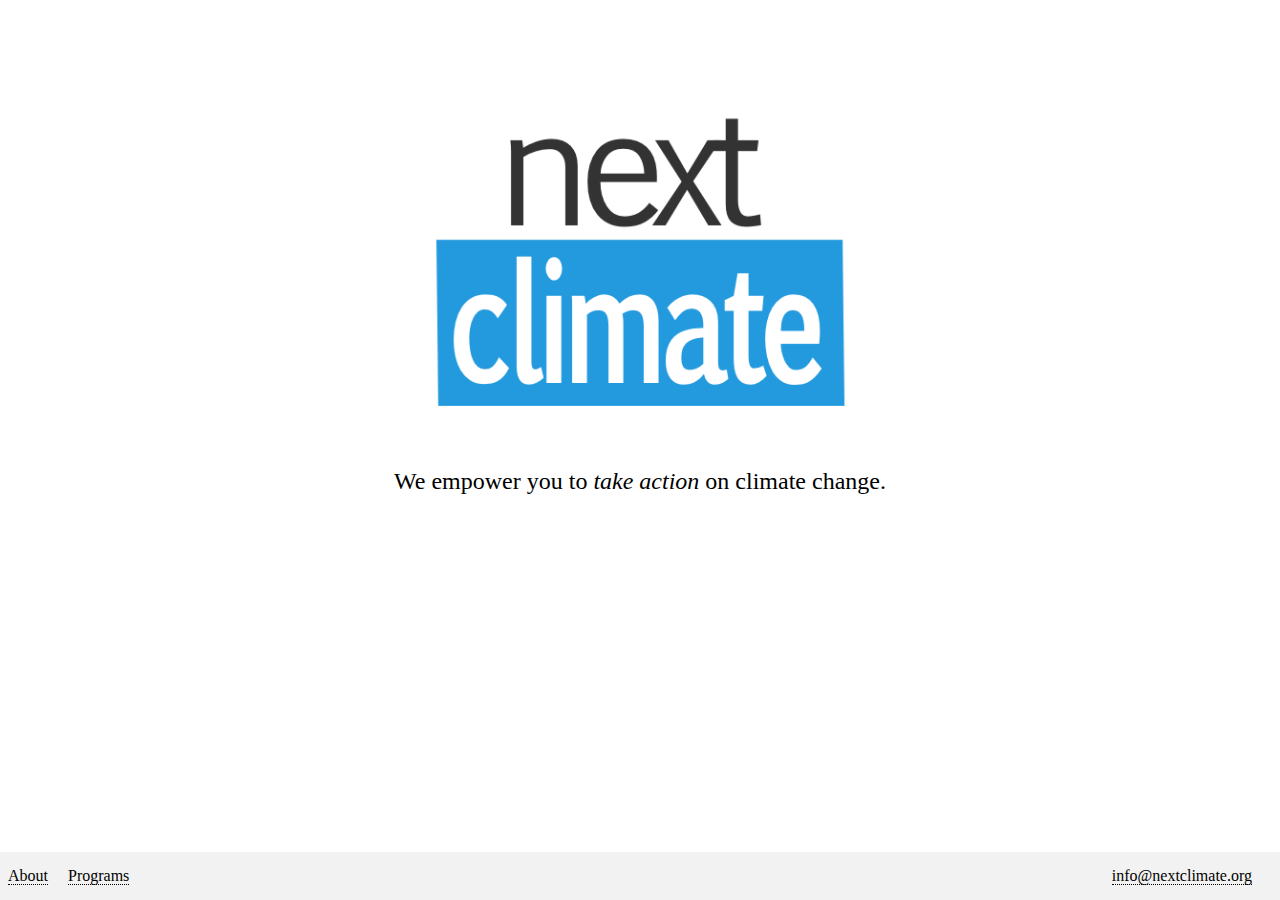
<file: index.html>
<!DOCTYPE html xmlns:fb='http://ogp.me/ns/fb#' itemscope itemtype='http://schema.org/Organization'>

<!--
abbreviations:
tw - twitter
js - javascript
sdk - software development kit
-->

<head>
<meta charset='UTF-8'/>
<meta name='keywords' content='climate change, sustainable lifestyle, renewable energy, energy efficiency, solarize'/>
<link rel='canonical' href='http://www.nextclimate.org'/> <!-- support.google.com/webmasters/answer/139394?hl=en -->
<link rel='icon' href='/favicon.ico' type='image/x-icon'/>

<title>NextClimate</title>

<!-- essential schema.org microdata -->
<meta itemprop='name' content='NextClimate'/>
<meta itemprop='description' content='We help you act now on climate change!'/>
<meta itemprop='image' content='http://www.nextclimate.org/img/nc-logo.png'/>

<!-- metadata for fb's open graph -->
<meta property='og:title' content='NextClimate'/>
<meta property='og:type' content='non_profit'/>
<meta property='og:image' content='http://www.nextclimate.org/img/nc-logo.png'/>
<meta property='og:url' content='http://www.nextclimate.org'/> <!-- equivalent to rel='canonical' -->
<meta property='og:site_name' content='NextClimate'/>

<!-- stylesheets -->
<link rel='stylesheet' href='/css/site-theme.css' type='text/css'/>

<!-- external javascript libraries -->
<script type='text/javascript' src='//ajax.googleapis.com/ajax/libs/jquery/1.11.2/jquery.min.js'></script>
</head>

<body>
<div id='wrapper_content'>
<div id='wrapper_header'></div>
<img src='/img/nc-logo.png'/>
<h1 align='center'>We empower you to <i>take action</i> on climate change.</h1>
<div id='wrapper_dummy'></div>
</div>

<div id='wrapper_footer'>
<div class='flushleft'>
<span class='basic footer'><a href='/htm/about.html' id='about'>About</a></span>
<span class='basic footer'><a href='/htm/programs.html' id='programs'>Programs</a></span>
</div>
<div class='flushright'>
<span class='basic footer'><a href='mailto:info@nextclimate.org' id='about'>info@nextclimate.org</a></span>
<span class='basic footer'><a href='https://twitter.com/NextClimate' class='twitter-follow-button' data-size='small' data-show-screen-name='false' data-count='none' data-dnt='true'></a></span>
</div>
<div class='clear'></div>
</div>

<div id='tw_root'></div>
<!-- tw-js-sdk is inserted here -->

<script type='text/javascript' src='/js/tw-load-sdk.js'></script> <!-- load tw-js-sdk (async) -->
</body>
</html>
</file>
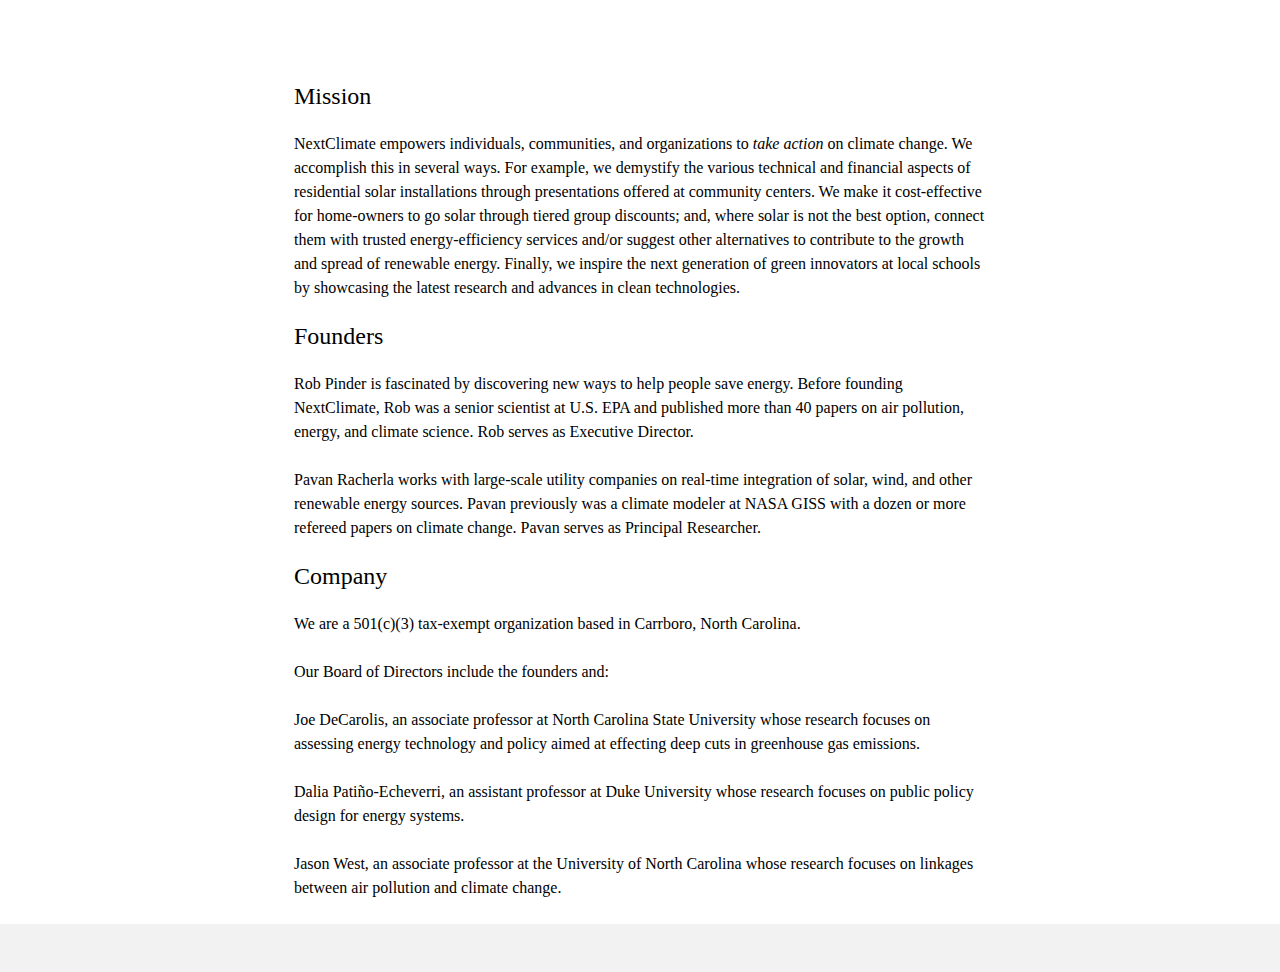
<file: htm/about.html>
<!DOCTYPE html xmlns:fb='http://ogp.me/ns/fb#' itemscope itemtype='http://schema.org/Organization'>

<head>
<meta charset='UTF-8'/>
<meta name='keywords' content='climate change, sustainable lifestyle, renewable energy, energy efficiency, solarize'/>
<link rel='canonical' href='http://www.nextclimate.org'/> <!-- support.google.com/webmasters/answer/139394?hl=en -->
<link rel='icon' href='/favicon.ico' type='image/x-icon'/>
<title>NextClimate: About</title>
<link rel='stylesheet' href='/css/site-theme.css' type='text/css'/>
</head>

<body>
<div id='wrapper_content'>
<div id='wrapper_header'></div>
<h1>Mission</h1>
<p>NextClimate empowers individuals, communities, and organizations to <i>take action</i> on climate change. We accomplish this in several ways. For example, we demystify the various technical and financial aspects of residential solar installations through presentations offered at community centers. We make it cost-effective for home-owners to go solar through tiered group discounts; and, where solar is not the best option, connect them with trusted energy-efficiency services and/or suggest other alternatives to contribute to the growth and spread of renewable energy. Finally, we inspire the next generation of green innovators at local schools by showcasing the latest research and advances in clean technologies.</p>
<h1>Founders</h1>
<p>Rob Pinder is fascinated by discovering new ways to help people save energy. Before founding NextClimate, Rob was a senior scientist at U.S. EPA and published more than 40 papers on air pollution, energy, and climate science. Rob serves as Executive Director.</p>
<p>Pavan Racherla works with large-scale utility companies on real-time integration of solar, wind, and other renewable energy sources. Pavan previously was a climate modeler at NASA GISS with a dozen or more refereed papers on climate change. Pavan serves as Principal Researcher.</p>
<h1>Company</h1>
<p>We are a 501(c)(3) tax-exempt organization based in Carrboro, North Carolina.</p>
<p>Our Board of Directors include the founders and:</p>
<p>Joe DeCarolis, an associate professor at North Carolina State University whose research focuses on assessing energy technology and policy aimed at effecting deep cuts in greenhouse gas emissions.</p>
<p>Dalia Patiño-Echeverri, an assistant professor at Duke University whose research focuses on public policy design for energy systems.</p>
<p>Jason West, an associate professor at the University of North Carolina whose research focuses on linkages between air pollution and climate change.</p>
<div id='wrapper_dummy'></div>
</div>
	
<div id='wrapper_footer'>
</div>
</body>
</html>
</file>
<file: css/site-theme.css>
/*
   inspired by:
   http://v1.jontangerine.com/log/2007/09/the-incredible-em-and-elastic-layouts-with-css
   http://stackoverflow.com/questions/206652/how-to-create-div-to-fill-all-space-between-header-and-footer-div
 */

html, body, div, p, h1, h2, ul, ol, li, span, a, input, form {
	margin: 0;
	padding: 0;
	border: 0;
	list-style: none;
}
html {
	font-size: 100%;
	height: 100%;
	width: 100%;
}
body {
	height: 100%;
	font-size: 1em;
	background-color: #ffffff;
	color: #000000;
	font-family: Georgia, serif;
}
div#wrapper_header {
	min-height: 3.75em;
}
div#wrapper_content {
	min-height: 100%;
	height: auto !important;
	height: 100%;
	max-width: 46.25em;
	margin: 0 auto -3em auto;
}
div#wrapper_footer {
	min-height: 3em;
	width: 100%;
	min-width: 46.25em;
	background-color: #f2f2f2;
}
div#wrapper_dummy {
	height: 3em;
}
div.flushleft, div.flushright {
	display: inline-block;
}
div.flushleft {
	float: left;
}
div.flushright {
	float: right;
}
div.clear {
	clear: both;
}
h1, h2 {
	font-weight: normal;
}
h1 {
	font-size: 1.5em;
	line-height: 1em;
	margin: 1em;
}
h2 {
	font-size: 1.125em;
	line-height: 1.3333em;
	margin: 1.3333em;
}
p, ul {
	font-size: 1em;
	line-height: 1.5em;
	margin: 1.5em;
}
a {
	color: #000000;
	text-decoration: none;
	border-bottom: 0.0625em dotted;
}
a:hover {
	color: #000000;
	border-bottom: 0.0625em solid;
}
div.wrapper_button {
	display: inline-block;
	cursor: pointer;
}
span.basic {
	display: inline-block;
	vertical-align: middle;
}
span.footer {
	line-height: 3em;
	padding: 0 0.5em;
}
img {
	display: block;
	margin: 1.5em;
	width: 90%;
}
</file>
